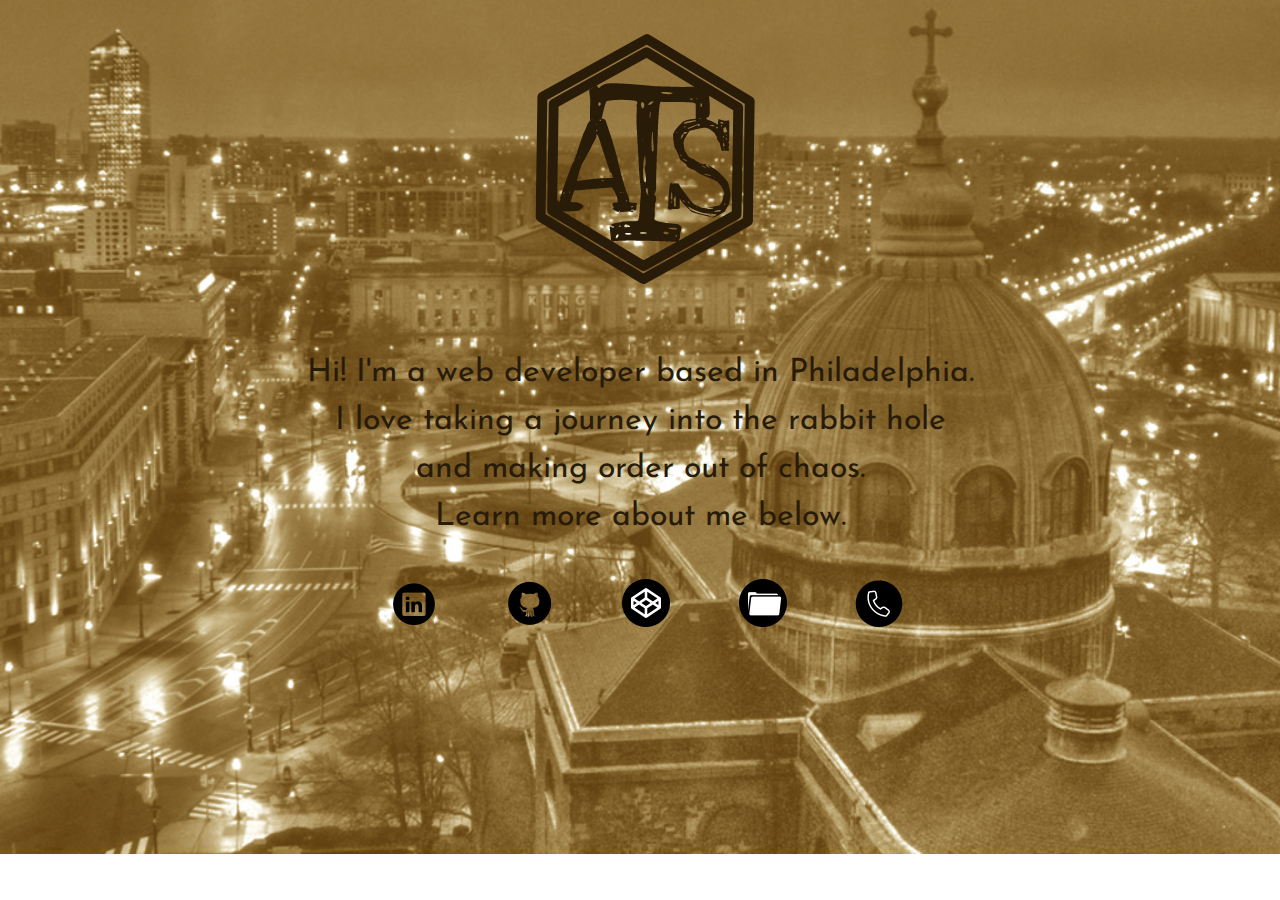
<file: index.html>
<!DOCTYPE html>
<html lang="en">
  <head>
    <meta charset="UTF-8">
    <title>Aja'sPortfolio-Home</title>
    <link rel="stylesheet" href="./assets/css/home.css">
    <link href="https://fonts.googleapis.com/css2?family=Josefin+Sans&display=swap" rel="stylesheet">
    <meta name="viewport" >
  </head>
  
  <body>
    <!--Header at top of page-->
    <div class="flex-container">
      <div class="header"> 
        
        
          <img src="./assets/images/Drawing.png" alt="Aja's logo" id="portrait" ">
          
        
      </div>
      <div class="main"> 
          <!--bio of me, including pic-->
          Hi! I'm a web developer based in Philadelphia. <br>
          I love taking a journey into the rabbit hole <br>
          and making order out of chaos. <br>
          Learn more about me below.
      </div>
      <div class="links">
        <a href="https://www.linkedin.com/in/aja-strommen-66a937187/">
          <img class="icon" src="./assets/images/linkedin.png" alt="LinkedIn logo">
        </a>
        <a href="https://github.com/astrommen">
          <img class="icon" src="./assets/images/github.png" alt="Github logo">
        </a>
        <a href="https://codepen.io/astrommen">
          <img class="icon" src="./assets/images/codepen.png" alt="Codepen logo">
        </a>
        <a href="/portfolio.html">
          <img class="icon" src="./assets/images/portfolio.png" alt="Portfolio Icon">
        </a>
        <a href="/contact.html">
          <img class="icon" src="./assets/images/contactus.png" alt="Contact Icon">
        </a>
        <!-- Copyright@2019 -->
      </div>
        
     
    </div>
  </body>
</html>
</file>
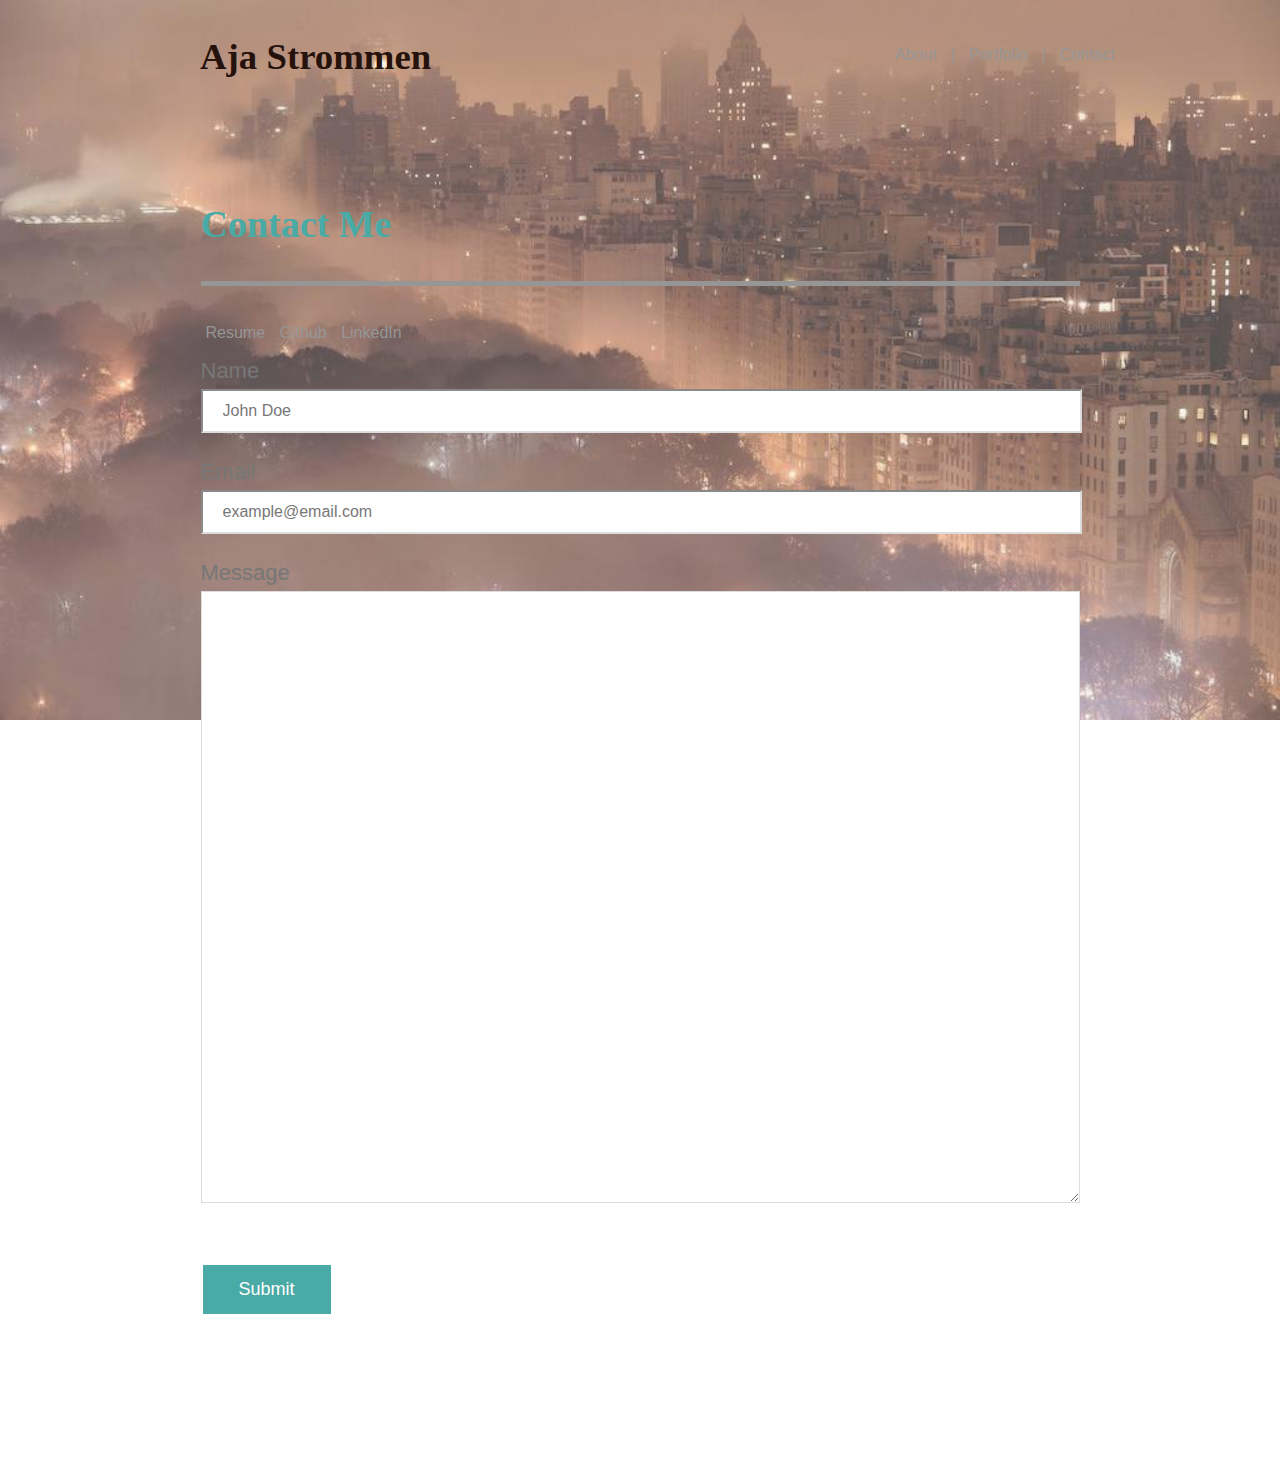
<file: contact.html>
<!DOCTYPE html>
<html lang="en">
  <head>
    <meta charset="UTF-8">
    <title>Aja'sPortfolio-contact</title>
    <link rel="stylesheet" href="./assets/css/style.css">
    <meta name="viewport" content="width=device-width, initial-scale=1, shrink-to-fit=yes">
  </head>

  <body>
    <!--Header at top of page-->
    <section class="topBorder">
      <div class="header"> 
        <div id="logo">Aja Strommen</div>
        <div id="nav">
            <a href="./index.html">About</a>
            <span class="decor">|</span>
            <a href="./portfolio.html">Portfolio</a>
            <span class="decor">|</span>
            <a href="./contact.html">Contact</a>
        </div>
      </div>
    </section>
    <!--Main Content-->
    <div class="main">
      <p class="section">Contact Me</p>
        <p class="contact">
          <a href="https://drive.google.com/file/d/1spbfP4-PAJqTEC4m5Bmhiei3Tpta-k5d/view?usp=sharing">Resume</a>
          <a href="https://github.com/astrommen">Github</a>
          <a href="linkedin.com/in/aja-strommen-66a937187">LinkedIn</a>
        </p>
      <!--title for multiple pages-->
      <p class="form"> 
        <!--fill form: name, email, & message-->
        <form>
          Name<br>
          <input type="text" name="fullname" value="John Doe">
          <br><br>
          Email<br>
          <input type="text" name="email" value="example@email.com">
          <br><br>
          Message<br>
          <textarea name="message" rows="20" cols="20"></textarea><br>
          <br><br>
          <input type="submit" value="Submit">
        </form>  
      </p> <!--End of Form-->
    </div> <!--End of Main Content-->
    <footer>
      <div class="copyright">Copyright@2019</div>
    </footer>
  </body>
</html>
</file>
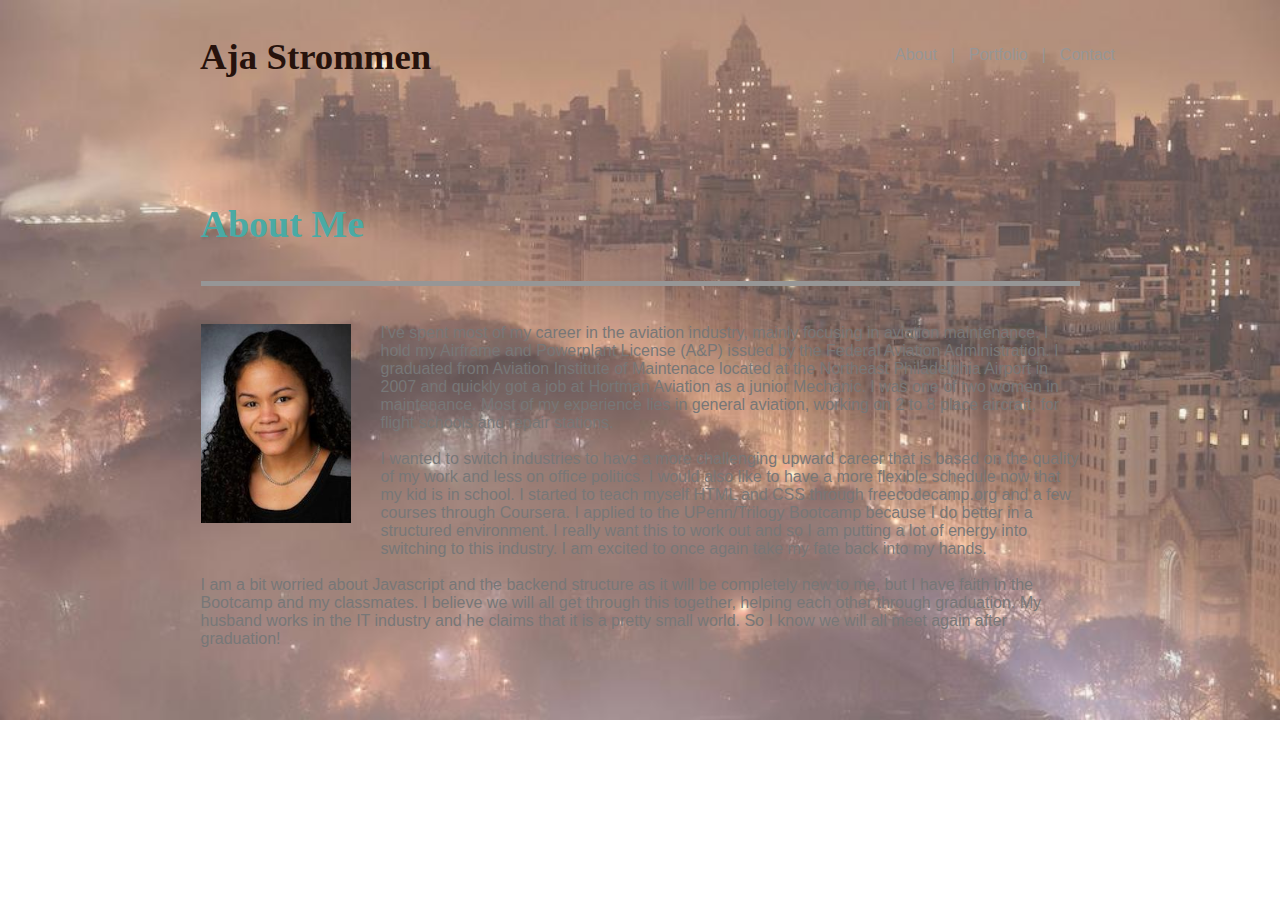
<file: index2.html>
<!DOCTYPE html>
<html lang="en">
  <head>
    <meta charset="UTF-8">
    <title>Aja'sPortfolio-About_Me</title>
    <link rel="stylesheet" href="./assets/css/style.css">
    <meta name="viewport" >
  </head>
  
  <body>
    <!--Header at top of page-->
    <section class="topBorder">
      <div class="header"> 
        <div id="logo">Aja Strommen</div>
        <div id="nav">
          <a href="./index.html">About</a>
          <span class="decor">|</span>
          <a href="./portfolio.html">Portfolio</a>
          <span class="decor">|</span>
          <a href="./contact.html">Contact</a>
        </div>
      </div>
    </section>
    <!--Main Content-->
    <div class="main">
      <p class="section">About Me</p>
      <!--title for multiple pages-->
      <p class="bio"> 
        <!--bio of me, including pic-->
        <img src="./assets/images/Aja_B-054.jpg" alt="Portrait of Aja" id="portrait" style="width: 150px;">
        I've spent most of my career in the aviation industry, mainly focusing in aviation maintenance.
        I hold my Airframe and Powerplant License (A&P) issued by the Federal Aviation Administration. I 
        graduated from Aviation Institute of Maintenace located at the Northeast Philadelphia Airport in
        2007 and quickly got a job at Hortman Aviation as a junior Mechanic. I was one of two women in maintenance.
        Most of my experience lies in general aviation, working on 2 to 8 place aircraft, for flight schools
        and repair stations.<br><br>
        I wanted to switch industries to have a more challenging upward career that is based on the quality
        of my work and less on office politics. I would also like to have a more flexible schedule now that
        my kid is in school. I started to teach myself HTML and CSS through freecodecamp.org and a few courses 
        through Coursera. I applied to the UPenn/Trilogy Bootcamp because I do better in a structured environment.
        I really want this to work out and so I am putting a lot of energy into switching to this industry.
        I am excited to once again take my fate back into my hands. <br><br>
        I am a bit worried about Javascript and the backend structure as it will be completely new to me, 
        but I have faith in the Bootcamp and my classmates. I believe we will all get through this together, 
        helping each other through graduation. My husband works in the IT industry and he claims that it is 
        a pretty small world. So I know we will all meet again after graduation!
      </p> <!--End of Bio-->
    </div>
    <!-- </div> -->
    <footer>
      <div class="copyright">Copyright@2019</div>
    </footer>
  </body>
</html>
</file>
<file: assets/css/home.css>
body {
  /* font-family:'Arial', 'Helvetica Neue', Helvetica, sans-serif; */
  font-family: 'Josefin Sans', sans-serif;
  color: #281B08;
  background-image: url("../images/Paris_Philadelphia.jpg");
  background-repeat: no-repeat;
  background-size: 100%;
  box-sizing: border-box;
}

.flex-container {
    display: flex;
    flex-direction: column;
    justify-content: center;
    align-content: space-around;
    width: 100%;
}

img {
  padding: 1.5% 0 4%;
  margin: 0 40%;
}

.main {
  text-align: center;
  line-height: 1.5em;
  /* padding: 0 5%; */
  font-size: 2em;
}

.links{
  display: flex;
  flex-direction: row; 
  justify-items: center;
  margin: 3% auto .5%;
  padding: 0 0 0 26%;
  width: 90%;
}

a{
  padding: 0 3%;
  margin-left:0;
}
</file>
<file: assets/css/style.css>
body {
  font-family:'Arial', 'Helvetica Neue', Helvetica, sans-serif;
  color: #777777;
  background-image: url("../images/fu5zx4m6s8q41.jpg");
  background-repeat: no-repeat;
  background-size: 100%;
  margin: 0px;
  box-sizing: border-box;
}
.container {
    display: grid;
}
.topBorder{
  /* background-color: white; */
  margin: 0px auto 40px;
  padding: 0px 0px -10px;
  /* border-bottom: 2px solid #cccccc; */
  line-height: 70px;
}
.header {
  width: 960px;
  font-family: 'Georgia', Times, Times New Roman, serif;
  margin: 0 auto;
  overflow: auto;
}
#logo {
  display: inline-block;
  /* background-color: #4aaaa5; */
  width: auto;
  font-size: 230%;
  font-weight: bold;
  color: rgb(38,18,12);
  padding: 22px 40px;
  text-align: center;
}
#nav {
  display: inline-block;
  float:right;
  padding-top: 2.1%;
}
a:link, .decor {
  color: #969696;
  font-family:'Arial', 'Helvetica Neue', Helvetica, sans-serif;
  text-decoration: none;
  padding: 0px 5px;
}
.main {
  width: 879px;
  margin: 0px auto 100px;
  padding: 10px 40px 40px;
  /* border: .5px solid #dddddd; */
  /* background: #fff; */
}
.section {
  font-size: 38px;
  color: #4aaaa5;
  font-weight: bold;
  font-family: 'Georgia', Times, Times New Roman, serif;
  padding: 0px 0px 35px;
  border-bottom: 5px solid #969696;
}
img {
  float:left;
  margin: 0px 30px 20px 0;
}
form{
  font-size: 22px;
}
input[type=text], textarea{
  width: 97.5%;
  line-height: 30px;
  font-size: 16px;
  color: #777777;
  margin: 5px 0px 0px;
  padding: 5px 0px 5px 20px;
  border-color: #dddddd;
}
input[type=submit] {
  background-color: #4aaaa5;
  border: none;
  color: white;
  padding: 14px 36px;
  font-size: 18px;
  text-decoration: none;
  margin: 4px 2px;
  cursor: pointer;
}
.gallery{
  display: grid;
  grid-template-columns: 230px 230px;
  grid-gap: 30px;
}
.photos {
  position: relative;
  width: 200px;
}
.pic {
    width: 200px;
}
.text {
  position: absolute;
  width: 200px;
  padding: 15px 0px; 
  background-color: #4aaaa5;
  font-family: 'Georgia', Times, Times New Roman, serif;
  text-align: center;
  color: #ffffff;
  z-index: 1;
  top: 55%;  
}
footer {
  width: 100%;
  color: #ffff;
  /* border-top: 8px solid #4aaaa5;
  background: #666666; */
  padding: 30px 0px 0px;
  position: fixed;
  bottom: 0%;
  z-index: 1;
}
.copyright {
  width: 120px;
  margin: 0px auto;
  text-align: center;
}

@media screen and (max-width: 980px) and (min-width: 769px) {
  .header {
    width:90%;   
  }
  
  .main {
    width: 50%;
    float: left;
    margin-left: 5%;
  }
  form {
    width: 98%;
  }
  .gallery {
    width: 100%;
    grid-template-columns: auto auto;
    grid-column-gap: 30px;
  }
  .photo, .pic, .text {
    width: 110%;
  }
}

@media screen and (max-width: 768px) and (min-width: 641px) {
  .header{
    width: 93%;
    margin: 0px auto;
    font-size: 95%;
  }
  #nav {
    padding: 3.8% 0 0;
  }

  .main {
    width: 82%;
    height: auto;
    margin: 0px auto 150px;
    line-height: 30px;
  }

  form {
    width: 99%;
  }

  input[type=text], textarea{
    line-height: 10px;
    overflow: scroll;
  }

  .copyright {
    margin-bottom: 35px;
    font-size: 75%;
  }

  .gallery {
    width: 100%;
    grid-template-columns: auto auto;
    grid-gap: 30px 20px;
  }
  .photo, .pic, .text {
    width: 153%;
    margin: 0;
  }
}

@media screen and (max-width: 640px){
  .header{
    width:100%;
    margin: 0;
    padding: 0;
  }
  #logo{
    display: flex;
    justify-content: center;
    width: 100%;
    max-width: 360;
    text-align: center;
    margin-right: auto;
    padding: 22px 0;
  }
  #nav {
    display: flex;
    justify-content: center;
    margin-left: auto;
    padding:0%;
    font-size: 150%;
    width: 100%;
  
  }
  .main {
    width: 75%;
    height: auto;
  }
  img, .photos {
    width: 99%;
  }
  input[type=text], textarea{
    line-height: 10px;
    overflow: scroll;
  }
  .gallery{
    overflow:auto;
    display: grid;
    grid-template-columns: 100%;
    grid-gap: .01%; 
  }
  .pic {
    width: 100%;
    float: center;
  }
  .text{
    width: 100%;
    top: 50%; 
    font-size: 150%;
  }
  footer {
    padding: 15px 0;
    font-size: 75%;
  }
}
</file>
